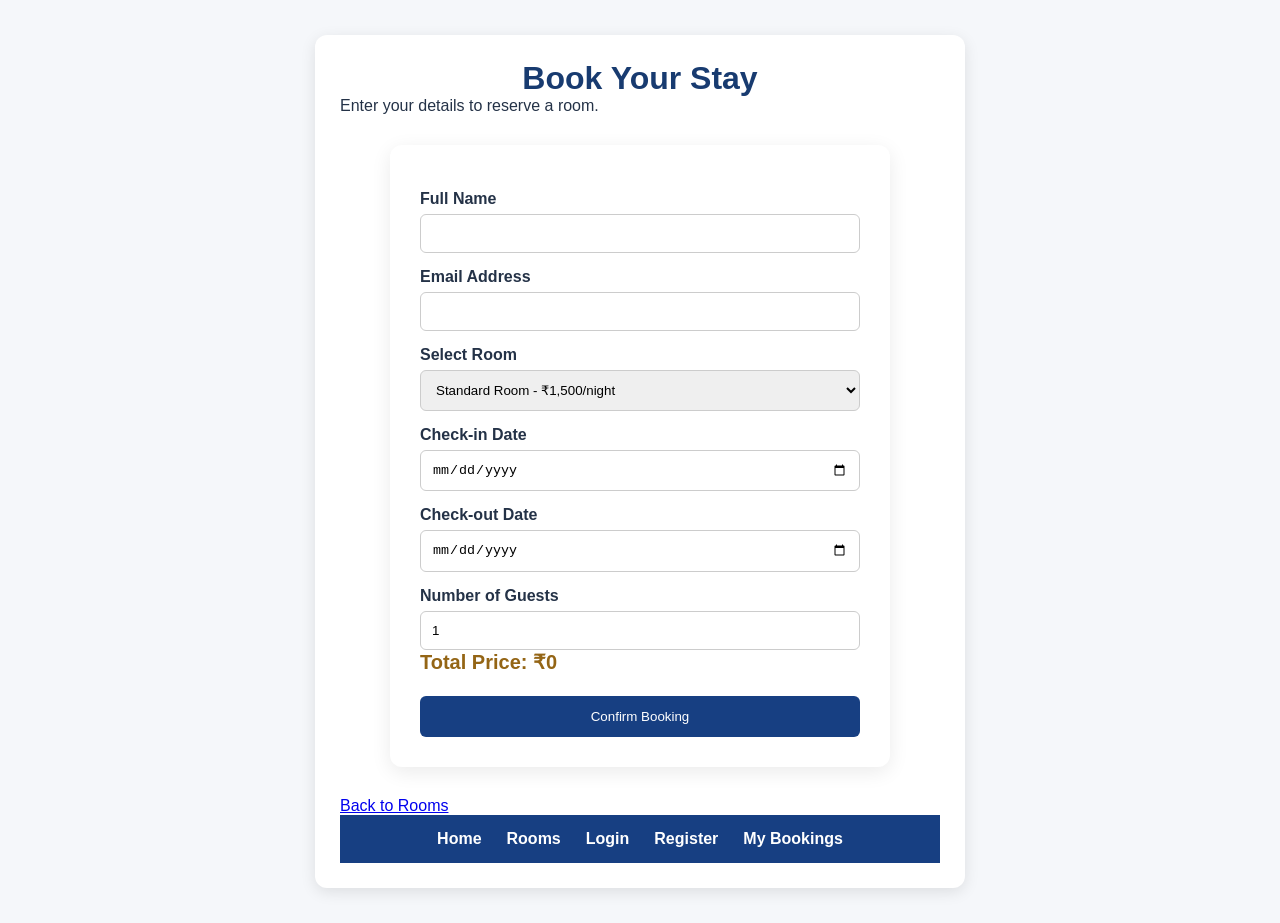
<file: frontend/booking.html>
<!DOCTYPE html>
<html lang="en">
<head>
    <meta charset="UTF-8">
    <meta name="viewport" content="width=device-width, initial-scale=1.0">
    <title>Book a Room | GrandStay Hotel</title>
    <link rel="stylesheet" href="css/style.css">

    <style>
        .booking-container {
            max-width: 650px;
            margin: 35px auto;
            padding: 25px;
            background: white;
            border-radius: 12px;
            box-shadow: 0 4px 15px rgba(0,0,0,0.1);
        }

        .booking-container h1 {
            text-align: center;
            color: #183b70;
        }

        .booking-container label {
            display: block;
            margin-top: 15px;
            font-weight: bold;
        }

        .booking-container input,
        .booking-container select {
            width: 100%;
            padding: 11px;
            margin-top: 6px;
            box-sizing: border-box;
            border: 1px solid #ccc;
            border-radius: 6px;
        }

        .booking-container button {
            width: 100%;
            padding: 13px;
            margin-top: 22px;
            background: #173f82;
            color: white;
            border: none;
            border-radius: 6px;
            cursor: pointer;
        }

        #totalPrice {
            font-size: 20px;
            font-weight: bold;
            color: #946515;
        }
    </style>
</head>

<body>
    <main class="booking-container">
        <h1>Book Your Stay</h1>
        <p>Enter your details to reserve a room.</p>

        <form id="bookingForm">
            <label for="guestName">Full Name</label>
            <input type="text" id="guestName" required>

            <label for="guestEmail">Email Address</label>
            <input type="email" id="guestEmail" required>

            <label for="roomType">Select Room</label>
            <select id="roomType" required>
                <option value="Standard">Standard Room - ₹1,500/night</option>
                <option value="Deluxe">Deluxe Room - ₹3,000/night</option>
                <option value="Family">Family Room - ₹4,500/night</option>
            </select>

            <label for="checkIn">Check-in Date</label>
            <input type="date" id="checkIn" required>

            <label for="checkOut">Check-out Date</label>
            <input type="date" id="checkOut" required>

            <label for="guests">Number of Guests</label>
            <input type="number" id="guests" min="1" max="10" value="1" required>

            <p id="totalPrice">Total Price: ₹0</p>

            <button type="submit">Confirm Booking</button>
        </form>

        <p id="bookingMessage" role="status"></p>
        <a href="rooms.html">Back to Rooms</a>
        <nav class="navbar">
    <a href="index.html">Home</a>
    <a href="rooms.html">Rooms</a>
    <a href="login.html">Login</a>
    <a href="register.html">Register</a>
    <a href="my-bookings.html">My Bookings</a>
</nav>
    </main>

    <script>
        const prices = {
            Standard: 1500,
            Deluxe: 3000,
            Family: 4500
        };

        const roomType = document.getElementById("roomType");
        const checkIn = document.getElementById("checkIn");
        const checkOut = document.getElementById("checkOut");
        const totalPrice = document.getElementById("totalPrice");
        const bookingForm = document.getElementById("bookingForm");
        const bookingMessage = document.getElementById("bookingMessage");

        const today = new Date();
        const todayString =
            today.getFullYear() + "-" +
            String(today.getMonth() + 1).padStart(2, "0") + "-" +
            String(today.getDate()).padStart(2, "0");

        checkIn.min = todayString;
        checkOut.min = todayString;

        const params = new URLSearchParams(window.location.search);
        const selectedRoom = params.get("room");

        if (selectedRoom && prices[selectedRoom]) {
            roomType.value = selectedRoom;
        }

        function calculateTotal() {
            if (!checkIn.value || !checkOut.value) {
                totalPrice.textContent = "Total Price: ₹0";
                return;
            }

            const start = new Date(checkIn.value + "T00:00:00");
            const end = new Date(checkOut.value + "T00:00:00");
            const nights = Math.round((end - start) / 86400000);

            if (nights > 0) {
                const total = nights * prices[roomType.value];
                totalPrice.textContent =
                    "Total Price: ₹" +
                    total.toLocaleString("en-IN") +
                    " (" + nights + " night(s))";
            } else {
                totalPrice.textContent = "Select valid dates";
            }
        }

        checkIn.addEventListener("change", function () {
            checkOut.min = checkIn.value || todayString;

            if (checkOut.value && checkOut.value <= checkIn.value) {
                checkOut.value = "";
            }

            calculateTotal();
        });

        checkOut.addEventListener("change", calculateTotal);
        roomType.addEventListener("change", calculateTotal);

        bookingForm.addEventListener("submit", function (event) {
            event.preventDefault();

            if (checkIn.value < todayString) {
                bookingMessage.textContent =
                    "Check-in date cannot be in the past.";
                return;
            }

            if (checkOut.value <= checkIn.value) {
                bookingMessage.textContent =
                    "Check-out must be after check-in.";
                return;
            }

            const start = new Date(checkIn.value + "T00:00:00");
            const end = new Date(checkOut.value + "T00:00:00");
            const nights = Math.round((end - start) / 86400000);
            const total = nights * prices[roomType.value];

            const booking = {
                guestName: document.getElementById("guestName").value,
                guestEmail: document.getElementById("guestEmail").value,
                roomType: roomType.value,
                checkIn: checkIn.value,
                checkOut: checkOut.value,
                guests: document.getElementById("guests").value,
                nights: nights,
                totalPrice: total
            };

            localStorage.setItem(
                "hotelBooking",
                JSON.stringify(booking)
            );
            window.location.href = "confirmation.html";

            bookingMessage.textContent = "Booking successful! Opening confirmation page...";

window.location.href = "confirmation.html";
        });

        calculateTotal();
    </script>

    <script src="js/main.js"></script>
</body>
</html>
</file>
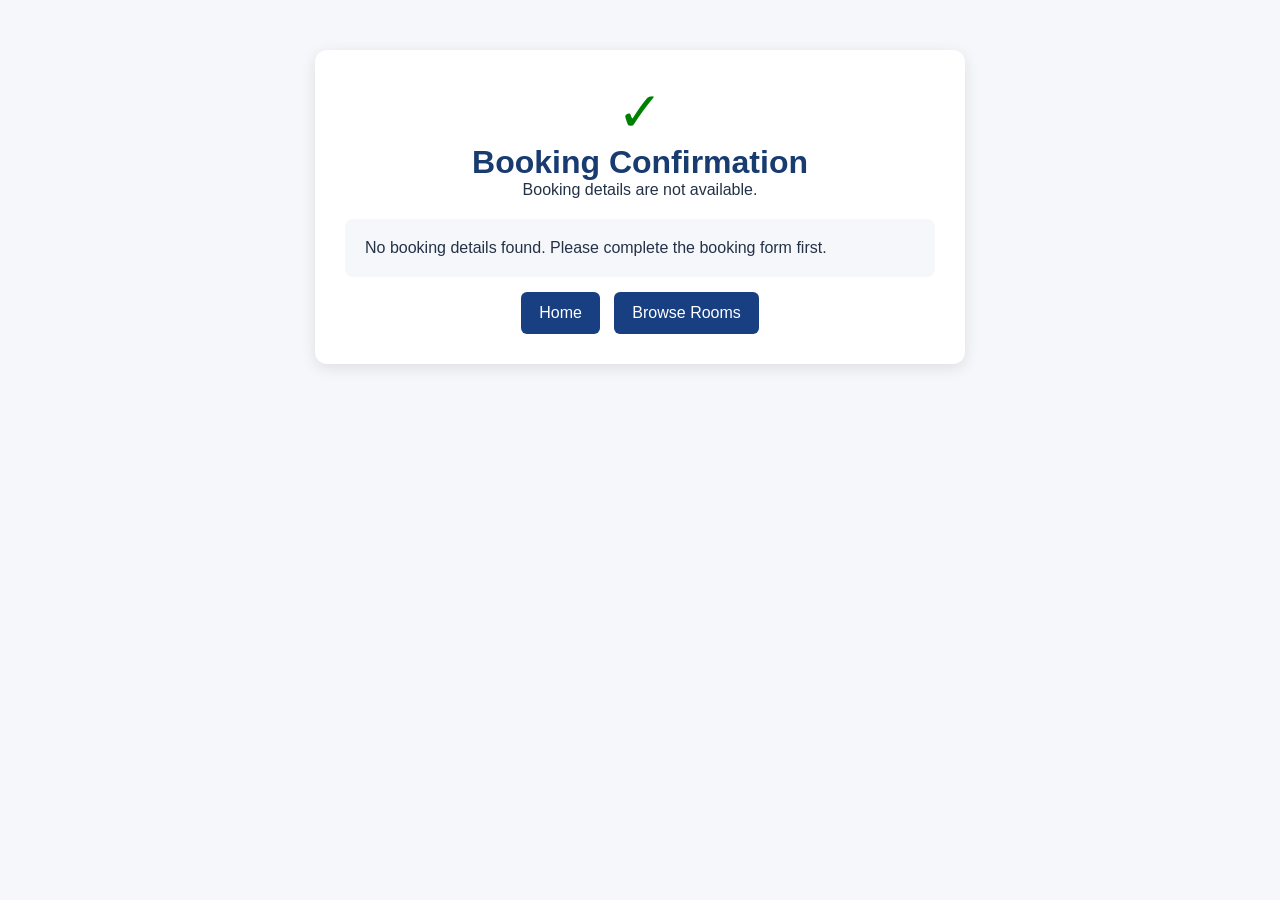
<file: frontend/confirmation.html>
<!DOCTYPE html>
<html lang="en">
<head>
    <meta charset="UTF-8">
    <meta name="viewport" content="width=device-width, initial-scale=1.0">
    <title>Booking Confirmation | GrandStay Hotel</title>
    <link rel="stylesheet" href="css/style.css">

    <style>
        .confirmation-container {
            max-width: 650px;
            margin: 50px auto;
            padding: 30px;
            background: white;
            border-radius: 12px;
            box-shadow: 0 4px 15px rgba(0,0,0,0.1);
            text-align: center;
        }

        .success-icon {
            font-size: 55px;
            color: green;
        }

        .confirmation-container h1 {
            color: #183b70;
        }

        .booking-details {
            text-align: left;
            background: #f5f7fb;
            padding: 20px;
            border-radius: 8px;
            margin-top: 20px;
        }

        .booking-details p {
            margin: 12px 0;
        }

        .confirmation-container a {
            display: inline-block;
            margin: 15px 5px 0;
            padding: 12px 18px;
            background: #173f82;
            color: white;
            text-decoration: none;
            border-radius: 6px;
        }
    </style>
</head>

<body>
    <main class="confirmation-container">
        <div class="success-icon">&#10003;</div>
        <h1>Booking Confirmation</h1>
        <p id="confirmationMessage">
            Your booking details are shown below.
        </p>

        <section class="booking-details" id="bookingDetails">
            <p><strong>Guest Name:</strong> <span id="guestName"></span></p>
            <p><strong>Email:</strong> <span id="guestEmail"></span></p>
            <p><strong>Room:</strong> <span id="roomType"></span></p>
            <p><strong>Check-in:</strong> <span id="checkIn"></span></p>
            <p><strong>Check-out:</strong> <span id="checkOut"></span></p>
            <p><strong>Guests:</strong> <span id="guests"></span></p>
            <p><strong>Nights:</strong> <span id="nights"></span></p>
            <p><strong>Total Price:</strong> ₹<span id="totalPrice"></span></p>
        </section>

        <a href="index.html">Home</a>
        <a href="rooms.html">Browse Rooms</a>
    </main>

    <script>
        const savedBooking = localStorage.getItem("hotelBooking");

        if (savedBooking) {
            const booking = JSON.parse(savedBooking);

            document.getElementById("guestName").textContent =
                booking.guestName;
            document.getElementById("guestEmail").textContent =
                booking.guestEmail;
            document.getElementById("roomType").textContent =
                booking.roomType + " Room";
            document.getElementById("checkIn").textContent =
                booking.checkIn;
            document.getElementById("checkOut").textContent =
                booking.checkOut;
            document.getElementById("guests").textContent =
                booking.guests;
            document.getElementById("nights").textContent =
                booking.nights;
            document.getElementById("totalPrice").textContent =
                Number(booking.totalPrice).toLocaleString("en-IN");

            document.getElementById("confirmationMessage").textContent =
                "Your booking details have been received by this demo page.";
        } else {
            document.getElementById("bookingDetails").textContent =
                "No booking details found. Please complete the booking form first.";
            document.getElementById("confirmationMessage").textContent =
                "Booking details are not available.";
        }
    </script>

    <script src="js/main.js"></script>
</body>
</html>
</file>
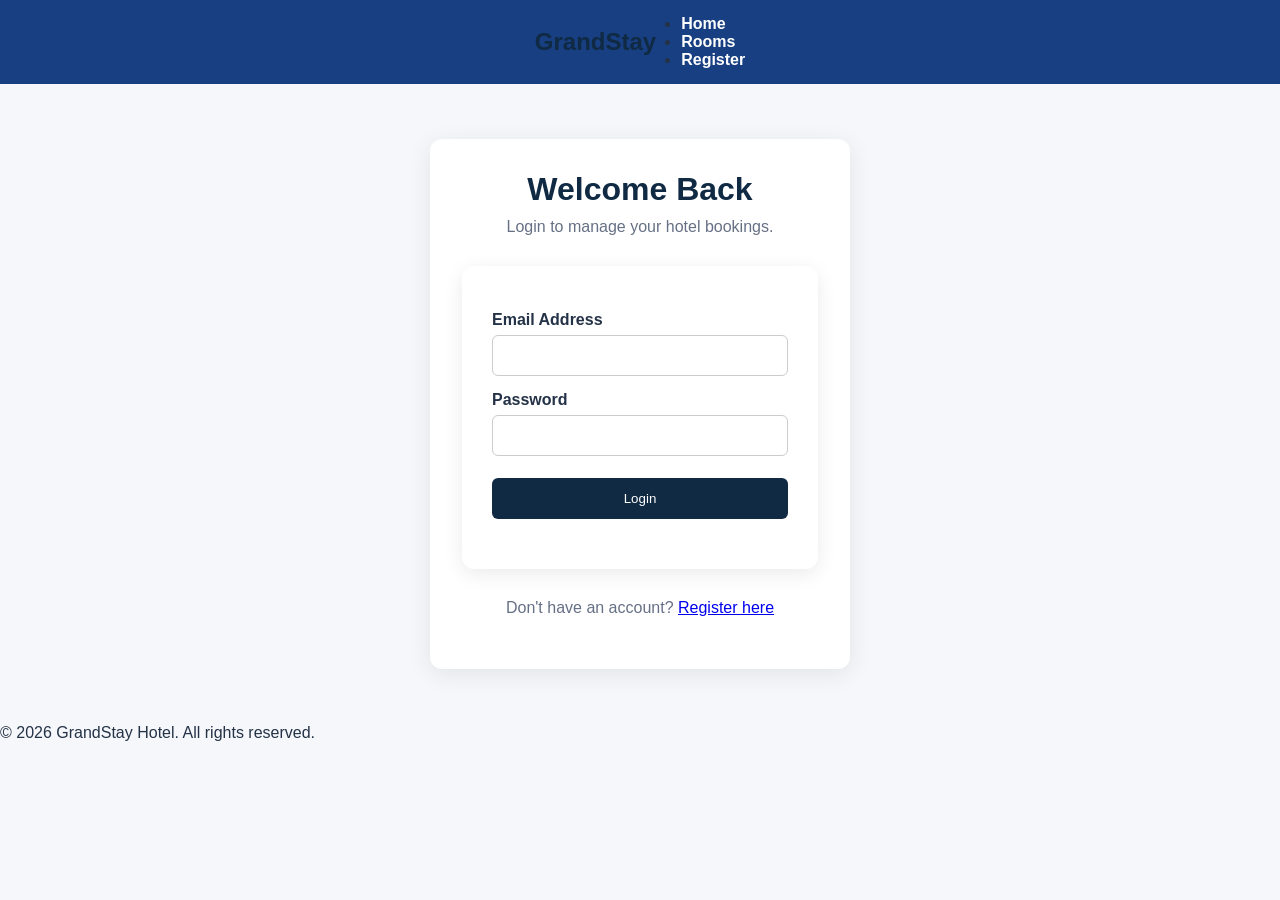
<file: frontend/login.html>
<!DOCTYPE html>
<html lang="en">
<head>
    <meta charset="UTF-8">
    <meta name="viewport" content="width=device-width, initial-scale=1.0">
    <title>Login | GrandStay</title>
    <link rel="stylesheet" href="css/style.css">

    <style>
        .login-container {
            max-width: 420px;
            margin: 55px auto;
            padding: 32px;
            background: white;
            border-radius: 12px;
            box-shadow: 0 5px 25px #00000015;
        }

        .login-container h1 {
            text-align: center;
            margin-bottom: 10px;
        }

        .login-container p {
            text-align: center;
            color: #667085;
            margin-bottom: 20px;
        }

        .login-container label {
            display: block;
            margin-top: 15px;
            font-weight: bold;
        }

        .login-container input {
            width: 100%;
            padding: 12px;
            margin-top: 6px;
            border: 1px solid #ccc;
            border-radius: 6px;
        }

        .login-container button {
            width: 100%;
            margin-top: 22px;
        }

        .login-container .message {
            margin-top: 15px;
            font-size: 14px;
        }
    </style>
</head>
<body>

<header>
    <nav class="navbar">
        <h2 class="logo">GrandStay</h2>
        <ul class="nav-links">
            <li><a href="index.html">Home</a></li>
            <li><a href="rooms.html">Rooms</a></li>
            <li><a href="register.html">Register</a></li>
        </ul>
    </nav>
</header>

<main class="login-container">
    <h1>Welcome Back</h1>
    <p>Login to manage your hotel bookings.</p>

    <form id="loginForm">
        <label for="email">Email Address</label>
        <input type="email" id="email" required>

        <label for="password">Password</label>
        <input type="password" id="password" required>

        <button type="submit">Login</button>
        <p class="message" id="message" role="status"></p>
    </form>

    <p>Don't have an account? <a href="register.html">Register here</a></p>
</main>

<footer>
    <p>&copy; 2026 GrandStay Hotel. All rights reserved.</p>
</footer>

<script>
    document.getElementById("loginForm").addEventListener("submit", function(event) {
        event.preventDefault();

        document.getElementById("message").textContent =
            "Login form validated. Backend connection is needed to authenticate your account.";
    });
</script>
<script src="js/main.js"></script>

</body>
</html>
</file>
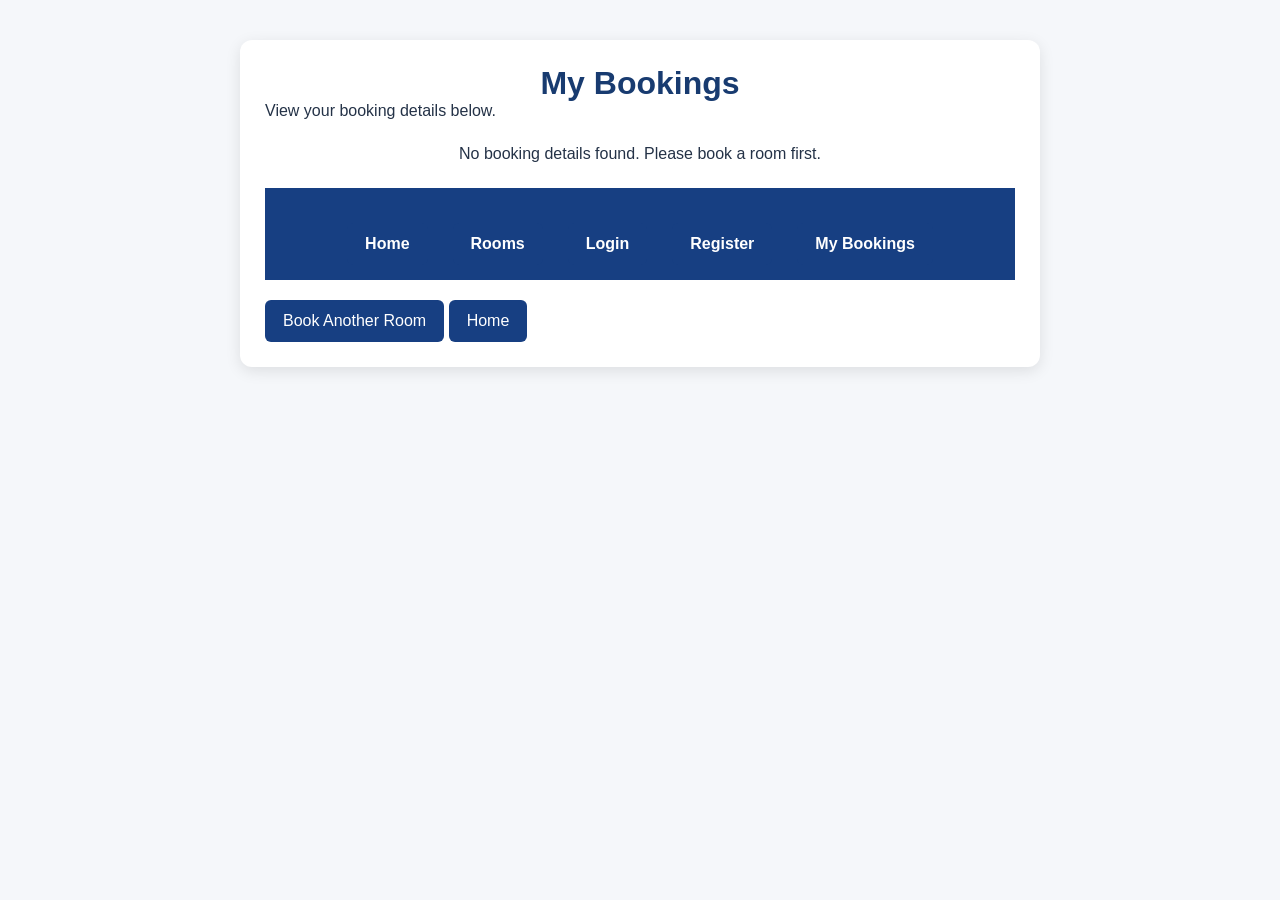
<file: frontend/my-bookings.html>
<!DOCTYPE html>
<html lang="en">
<head>
    <meta charset="UTF-8">
    <meta name="viewport" content="width=device-width, initial-scale=1.0">
    <title>My Bookings | GrandStay Hotel</title>
    <link rel="stylesheet" href="css/style.css">

    <style>
        .bookings-container {
            max-width: 800px;
            margin: 40px auto;
            padding: 25px;
            background: white;
            border-radius: 12px;
            box-shadow: 0 4px 15px rgba(0,0,0,0.1);
        }

        .bookings-container h1 {
            color: #183b70;
            text-align: center;
        }

        .booking-card {
            margin-top: 20px;
            padding: 20px;
            background: #f5f7fb;
            border-left: 5px solid #173f82;
            border-radius: 8px;
        }

        .booking-card p {
            margin: 10px 0;
        }

        .bookings-container a {
            display: inline-block;
            margin-top: 20px;
            padding: 12px 18px;
            background: #173f82;
            color: white;
            text-decoration: none;
            border-radius: 6px;
        }

        .empty-message {
            text-align: center;
            padding: 25px;
        }
    </style>
</head>

<body>
    <main class="bookings-container">
        <h1>My Bookings</h1>
        <p>View your booking details below.</p>

        <div id="bookingsList"></div>
        <nav class="navbar">
    <a href="index.html">Home</a>
    <a href="rooms.html">Rooms</a>
    <a href="login.html">Login</a>
    <a href="register.html">Register</a>
    <a href="my-bookings.html">My Bookings</a>
</nav>

        <a href="rooms.html">Book Another Room</a>
        <a href="index.html">Home</a>
    </main>

    <script>
        const bookingsList = document.getElementById("bookingsList");
        const savedBooking = localStorage.getItem("hotelBooking");

        if (savedBooking) {
            const booking = JSON.parse(savedBooking);

            const card = document.createElement("div");
            card.className = "booking-card";

            const details = [
                ["Guest Name", booking.guestName],
                ["Email", booking.guestEmail],
                ["Room", booking.roomType + " Room"],
                ["Check-in", booking.checkIn],
                ["Check-out", booking.checkOut],
                ["Guests", booking.guests],
                ["Nights", booking.nights],
                ["Total Price", "₹" +
                    Number(booking.totalPrice).toLocaleString("en-IN")]
            ];

            details.forEach(function (detail) {
                const paragraph = document.createElement("p");
                const label = document.createElement("strong");

                label.textContent = detail[0] + ": ";
                paragraph.appendChild(label);
                paragraph.appendChild(
                    document.createTextNode(String(detail[1]))
                );

                card.appendChild(paragraph);
            });

            bookingsList.appendChild(card);
        } else {
            const message = document.createElement("p");
            message.className = "empty-message";
            message.textContent =
                "No booking details found. Please book a room first.";

            bookingsList.appendChild(message);
        }
    </script>

    <script src="js/main.js"></script>
</body>
</html>
</file>
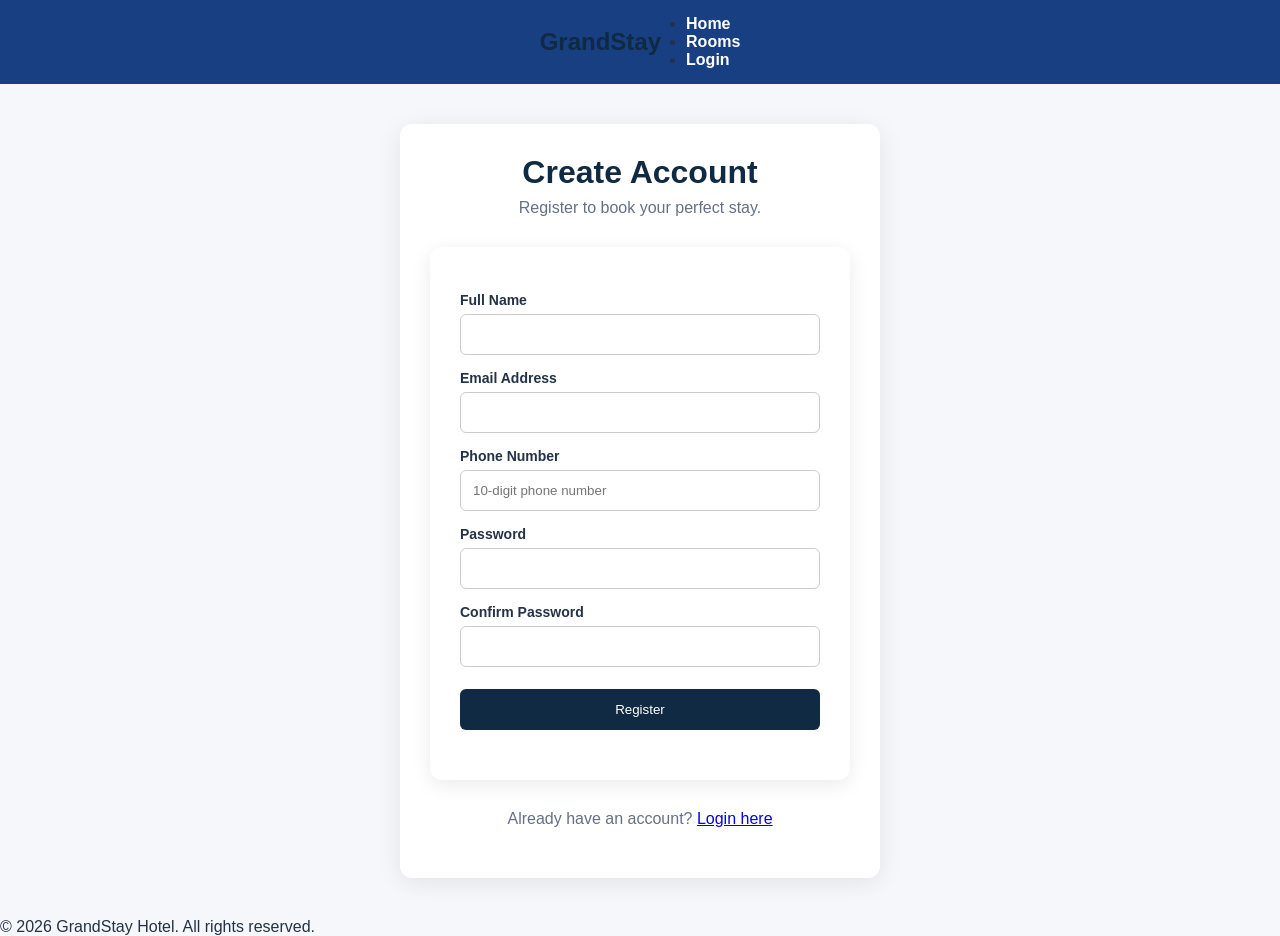
<file: frontend/register.html>
<!DOCTYPE html>
<html lang="en">
<head>
    <meta charset="UTF-8">
    <meta name="viewport" content="width=device-width, initial-scale=1.0">
    <title>Register | GrandStay</title>
    <link rel="stylesheet" href="css/style.css">

    <style>
        .register-container {
            max-width: 480px;
            margin: 40px auto;
            padding: 30px;
            background: white;
            border-radius: 12px;
            box-shadow: 0 5px 25px #00000015;
        }

        .register-container h1 {
            text-align: center;
            color: #102a43;
            margin-bottom: 8px;
        }

        .register-container p {
            text-align: center;
            color: #667085;
            margin-bottom: 20px;
        }

        .register-container label {
            display: block;
            margin-top: 15px;
            font-weight: bold;
            font-size: 14px;
        }

        .register-container input {
            width: 100%;
            padding: 12px;
            margin-top: 6px;
            border: 1px solid #ccc;
            border-radius: 6px;
        }

        .register-container button {
            width: 100%;
            margin-top: 22px;
        }

        .register-container .message {
            margin-top: 15px;
            font-size: 14px;
        }
    </style>
</head>
<body>

<header>
    <nav class="navbar">
        <h2 class="logo">GrandStay</h2>
        <ul class="nav-links">
            <li><a href="index.html">Home</a></li>
            <li><a href="rooms.html">Rooms</a></li>
            <li><a href="login.html">Login</a></li>
        </ul>
    </nav>
</header>

<main class="register-container">
    <h1>Create Account</h1>
    <p>Register to book your perfect stay.</p>

    <form id="registerForm">
        <label for="fullName">Full Name</label>
        <input type="text" id="fullName" required>

        <label for="email">Email Address</label>
        <input type="email" id="email" required>

        <label for="phone">Phone Number</label>
        <input type="tel" id="phone" pattern="[0-9]{10}"
               placeholder="10-digit phone number" required>

        <label for="password">Password</label>
        <input type="password" id="password" minlength="8" required>

        <label for="confirmPassword">Confirm Password</label>
        <input type="password" id="confirmPassword" minlength="8" required>

        <button type="submit">Register</button>
        <p class="message" id="message" role="status"></p>
    </form>

    <p>Already have an account? <a href="login.html">Login here</a></p>
</main>

<footer>
    <p>&copy; 2026 GrandStay Hotel. All rights reserved.</p>
</footer>

<script>
    document.getElementById("registerForm").addEventListener("submit", function(event) {
        event.preventDefault();

        const password = document.getElementById("password").value;
        const confirmPassword = document.getElementById("confirmPassword").value;
        const message = document.getElementById("message");

        if (password !== confirmPassword) {
            message.textContent = "Passwords do not match!";
            message.style.color = "red";
            return;
        }

        message.textContent = "Form validated! Backend connection is needed to create your account.";
        message.style.color = "green";
    });
</script>
<script src="js/main.js"></script>

</body>
</html>
</file>
<file: frontend/css/style.css>
* {
    margin: 0;
    padding: 0;
    box-sizing: border-box;
}

body {
    font-family: Arial, sans-serif;
    background: #f5f7fa;
    color: #243247;
}

h1, h2 {
    color: #102a43;
}

body > h1 {
    text-align: center;
    margin-top: 80px;
    font-size: 42px;
}

body > p {
    text-align: center;
    margin: 20px;
    font-size: 18px;
}

form {
    max-width: 500px;
    margin: 30px auto;
    padding: 30px;
    background: white;
    border-radius: 12px;
    box-shadow: 0 5px 20px #00000015;
}

form input {
    width: 100%;
    padding: 12px;
    margin-top: 8px;
    border: 1px solid #ccc;
    border-radius: 6px;
}

form button {
    width: 100%;
    padding: 13px;
    margin-top: 10px;
    background: #102a43;
    color: white;
    border: none;
    border-radius: 6px;
    cursor: pointer;
}

form button:hover {
    background: #b17c2c;
}
.navbar {
    display: flex;
    flex-direction: row;
    align-items: center;
    justify-content: center;
    flex-wrap: wrap;
    gap: 25px;
    padding: 15px;
    background-color: #173f82;
}

.navbar a {
    display: inline-block;
    text-decoration: none;
    color: white;
    font-weight: bold;
    font-size: 16px;
}
.home-page {
    background-image: url("https://png.pngtree.com/thumb_back/fw800/background/20260501/pngtree-luxury-hotel-room-with-king-bed-elegant-decor-warm-ambience-image_21773001.webp");
    background-size: cover;
    background-position: center;
    background-repeat: no-repeat;
    background-attachment: fixed;
}
</file>
